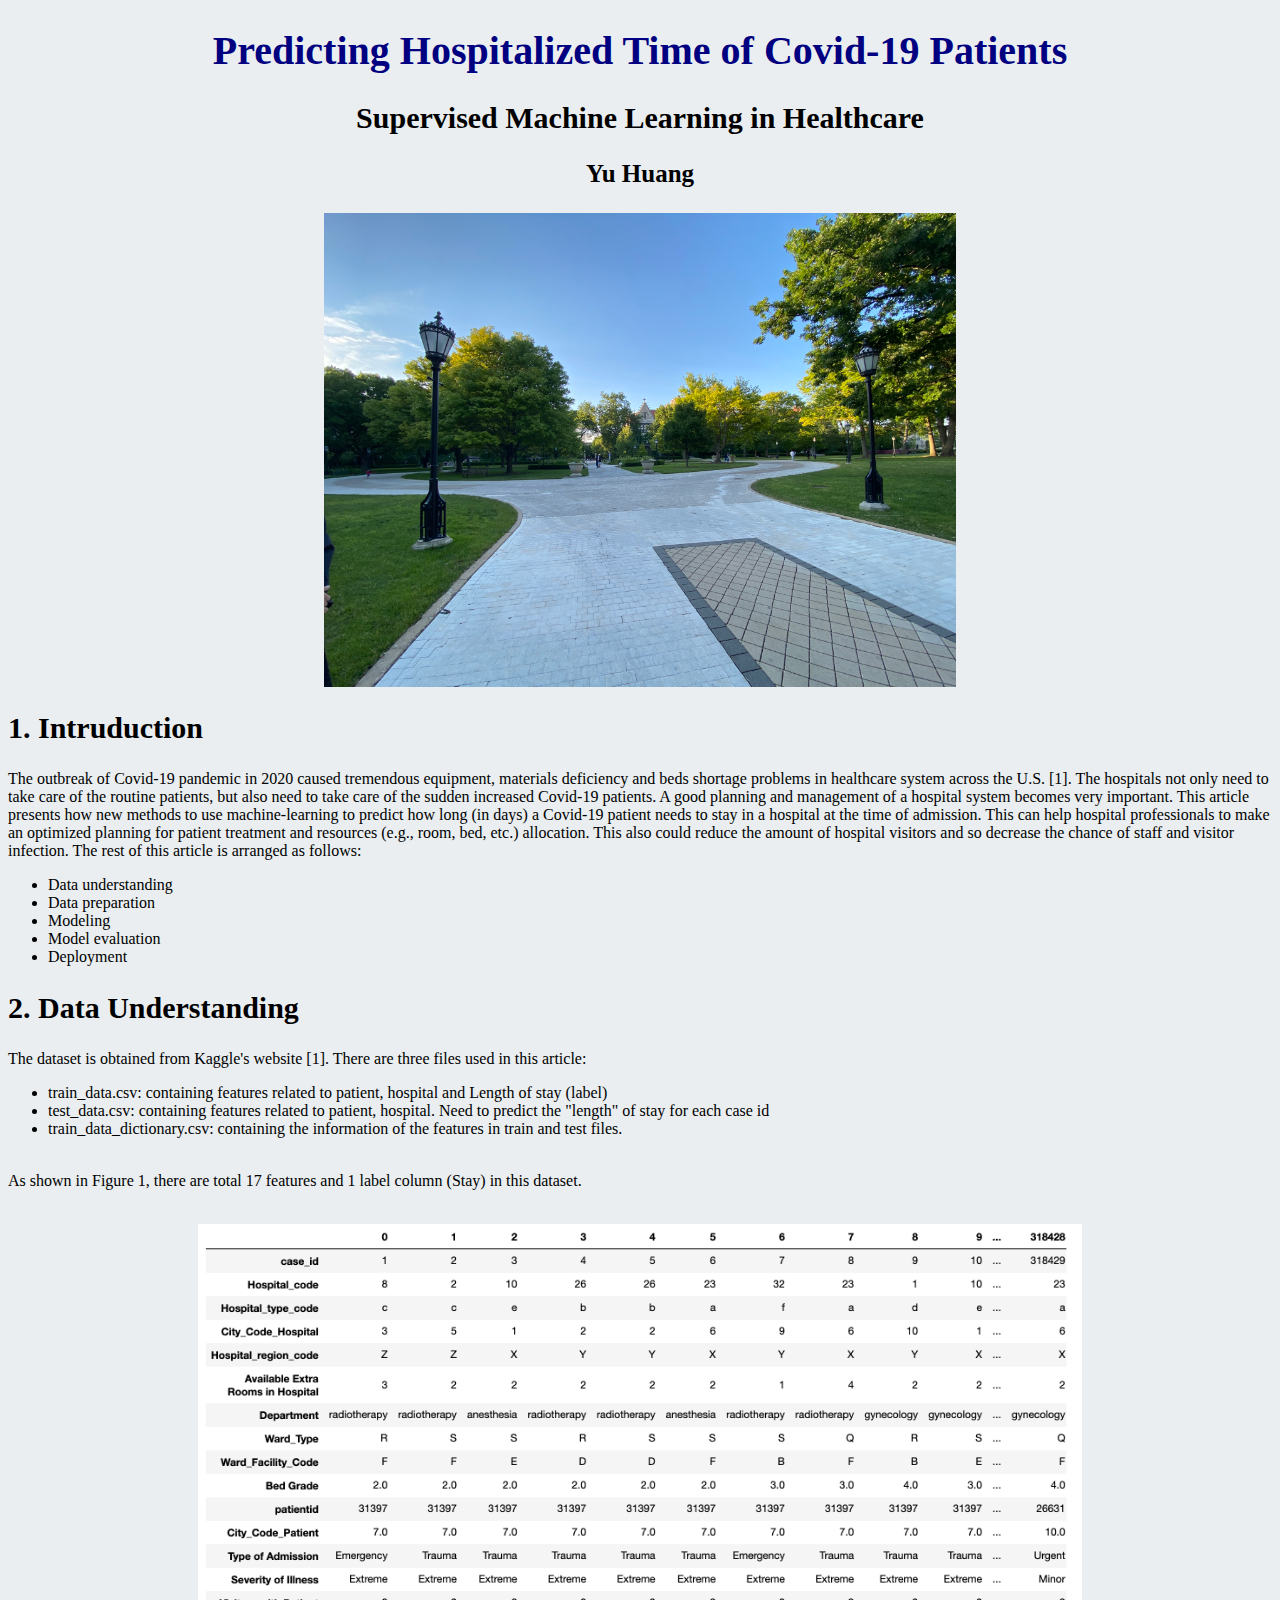
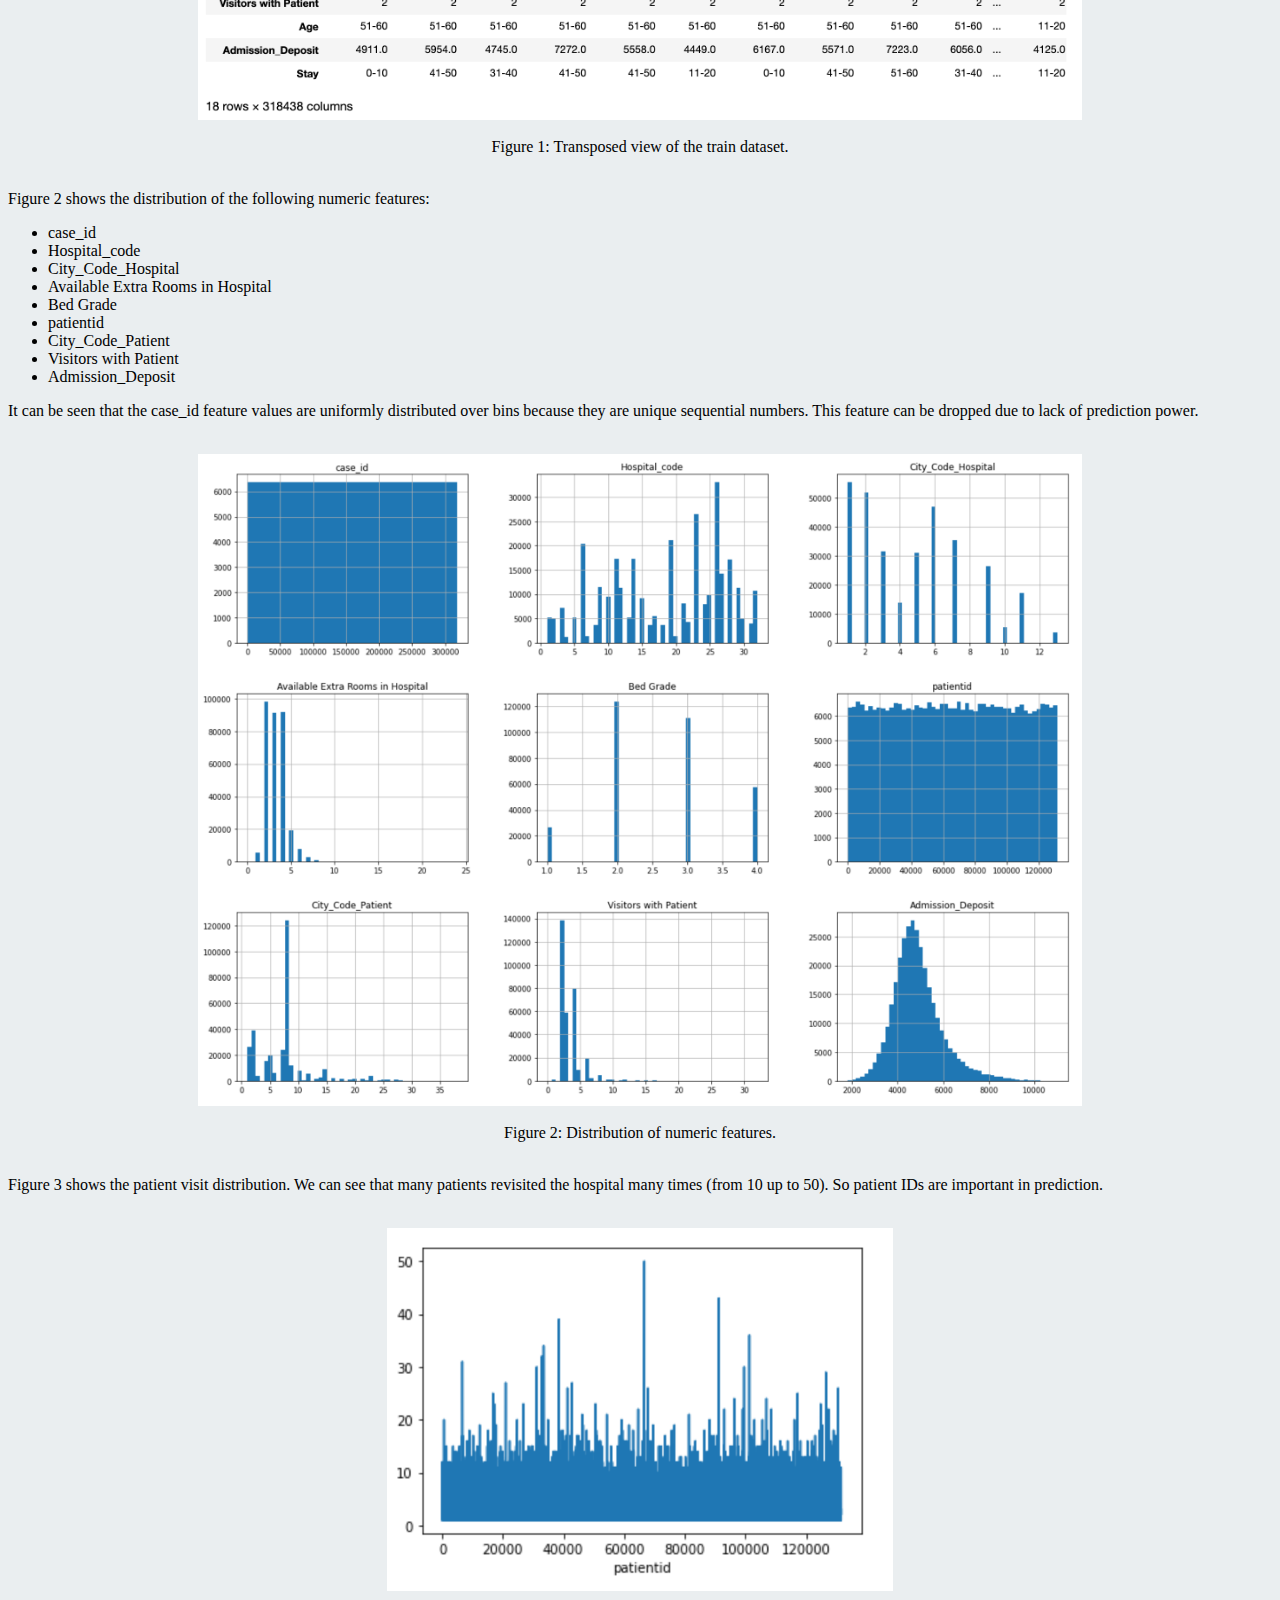
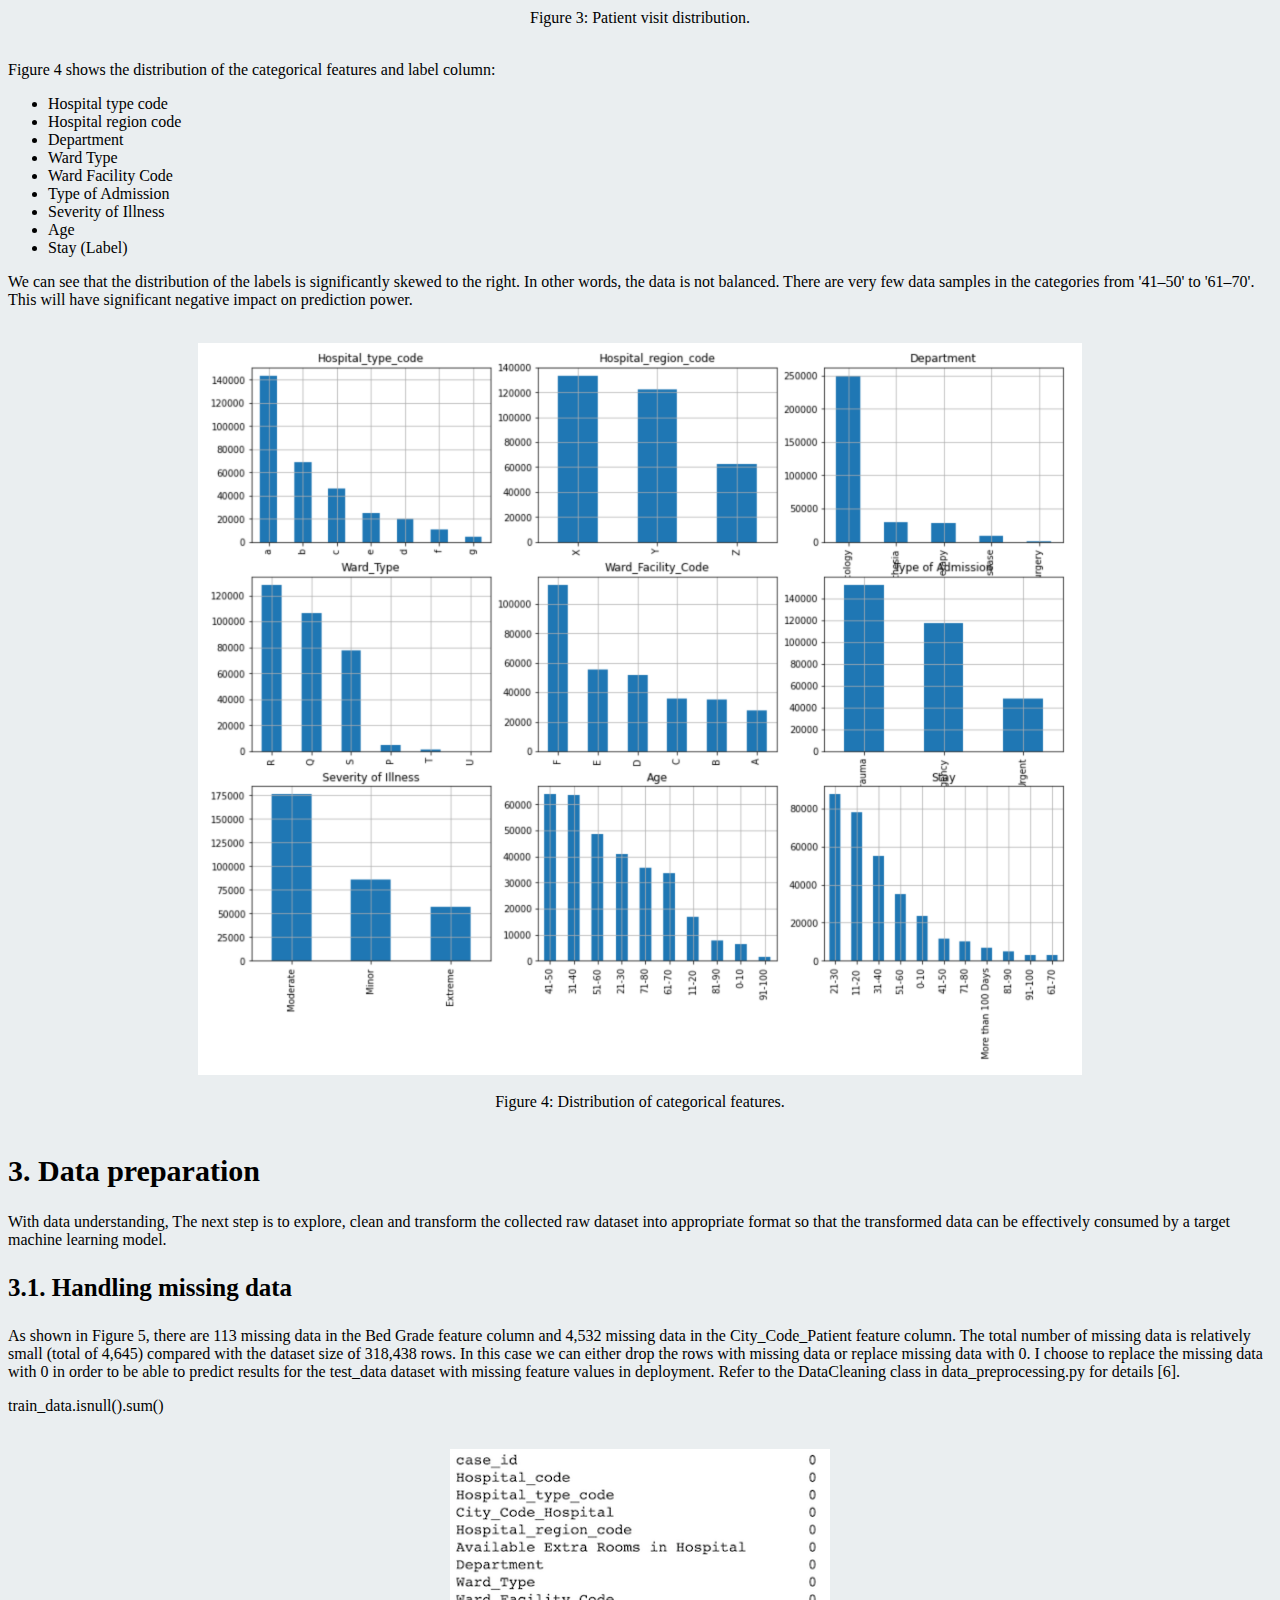
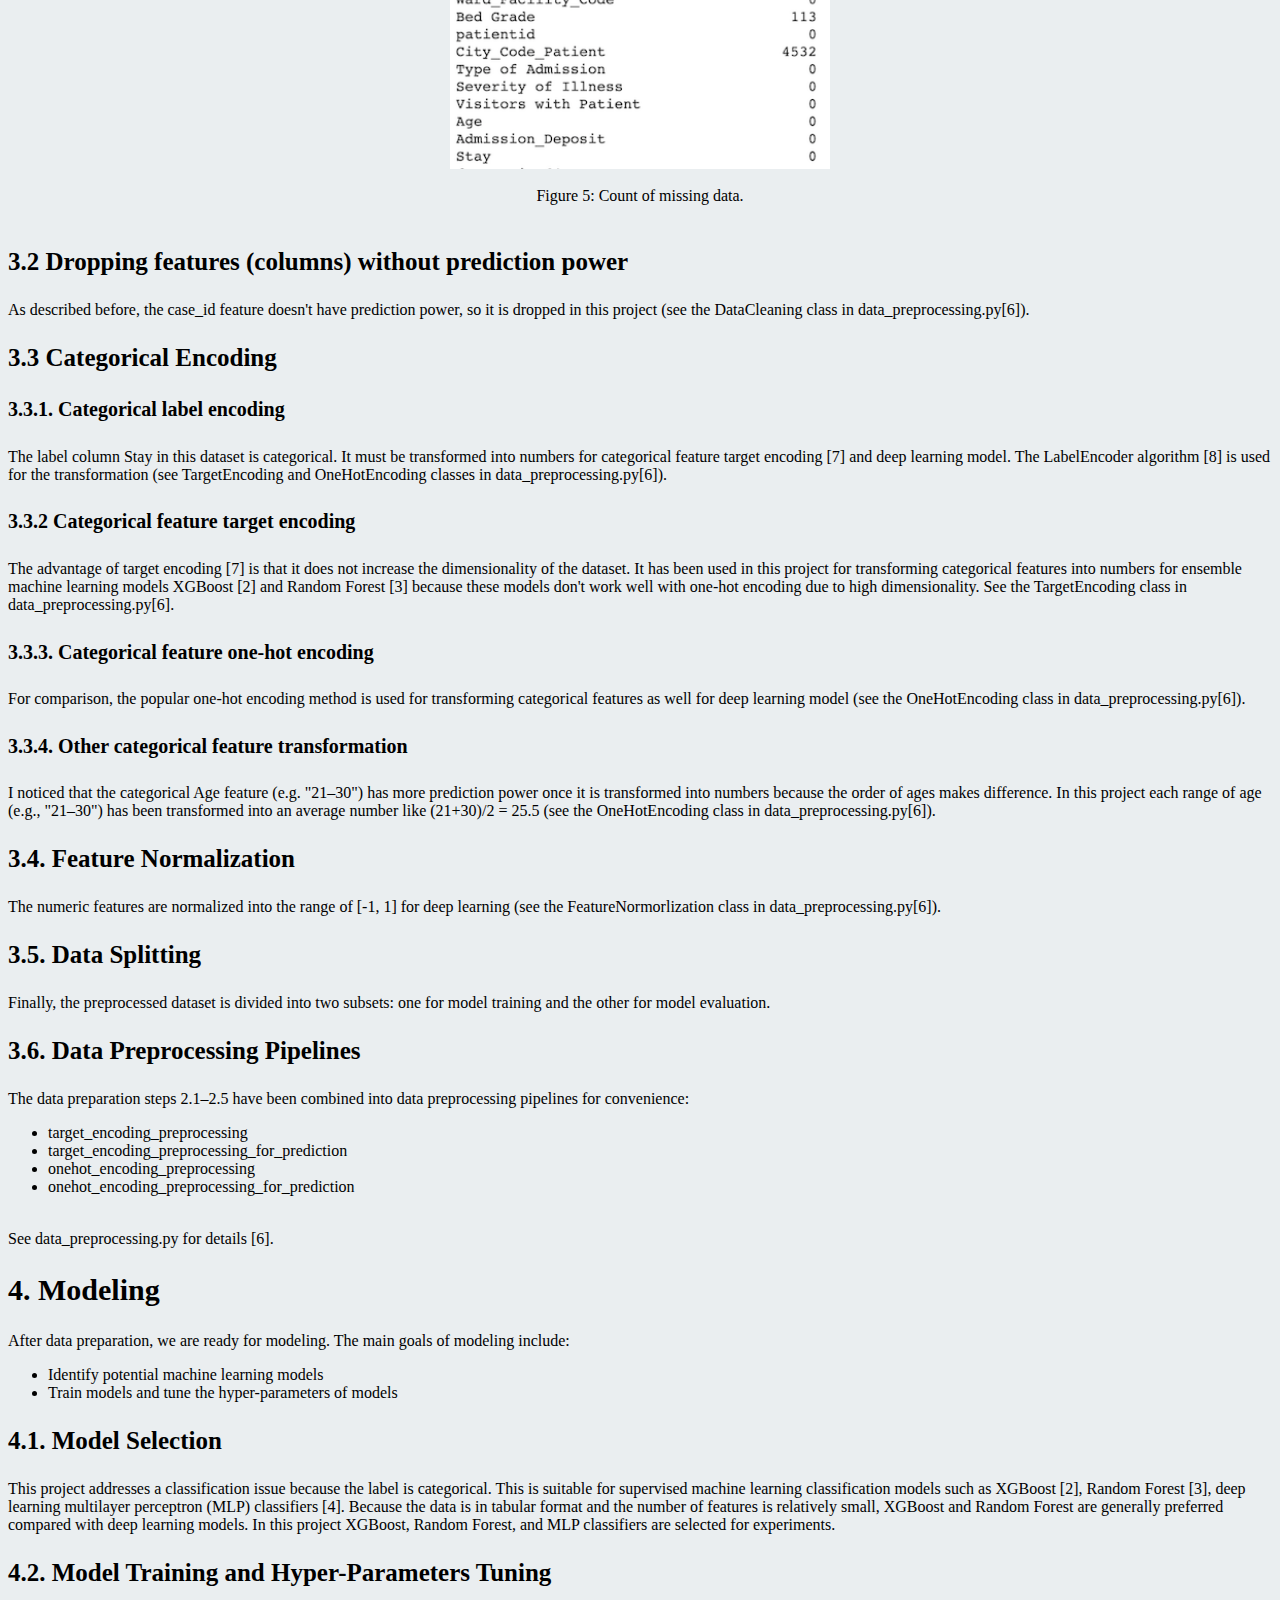
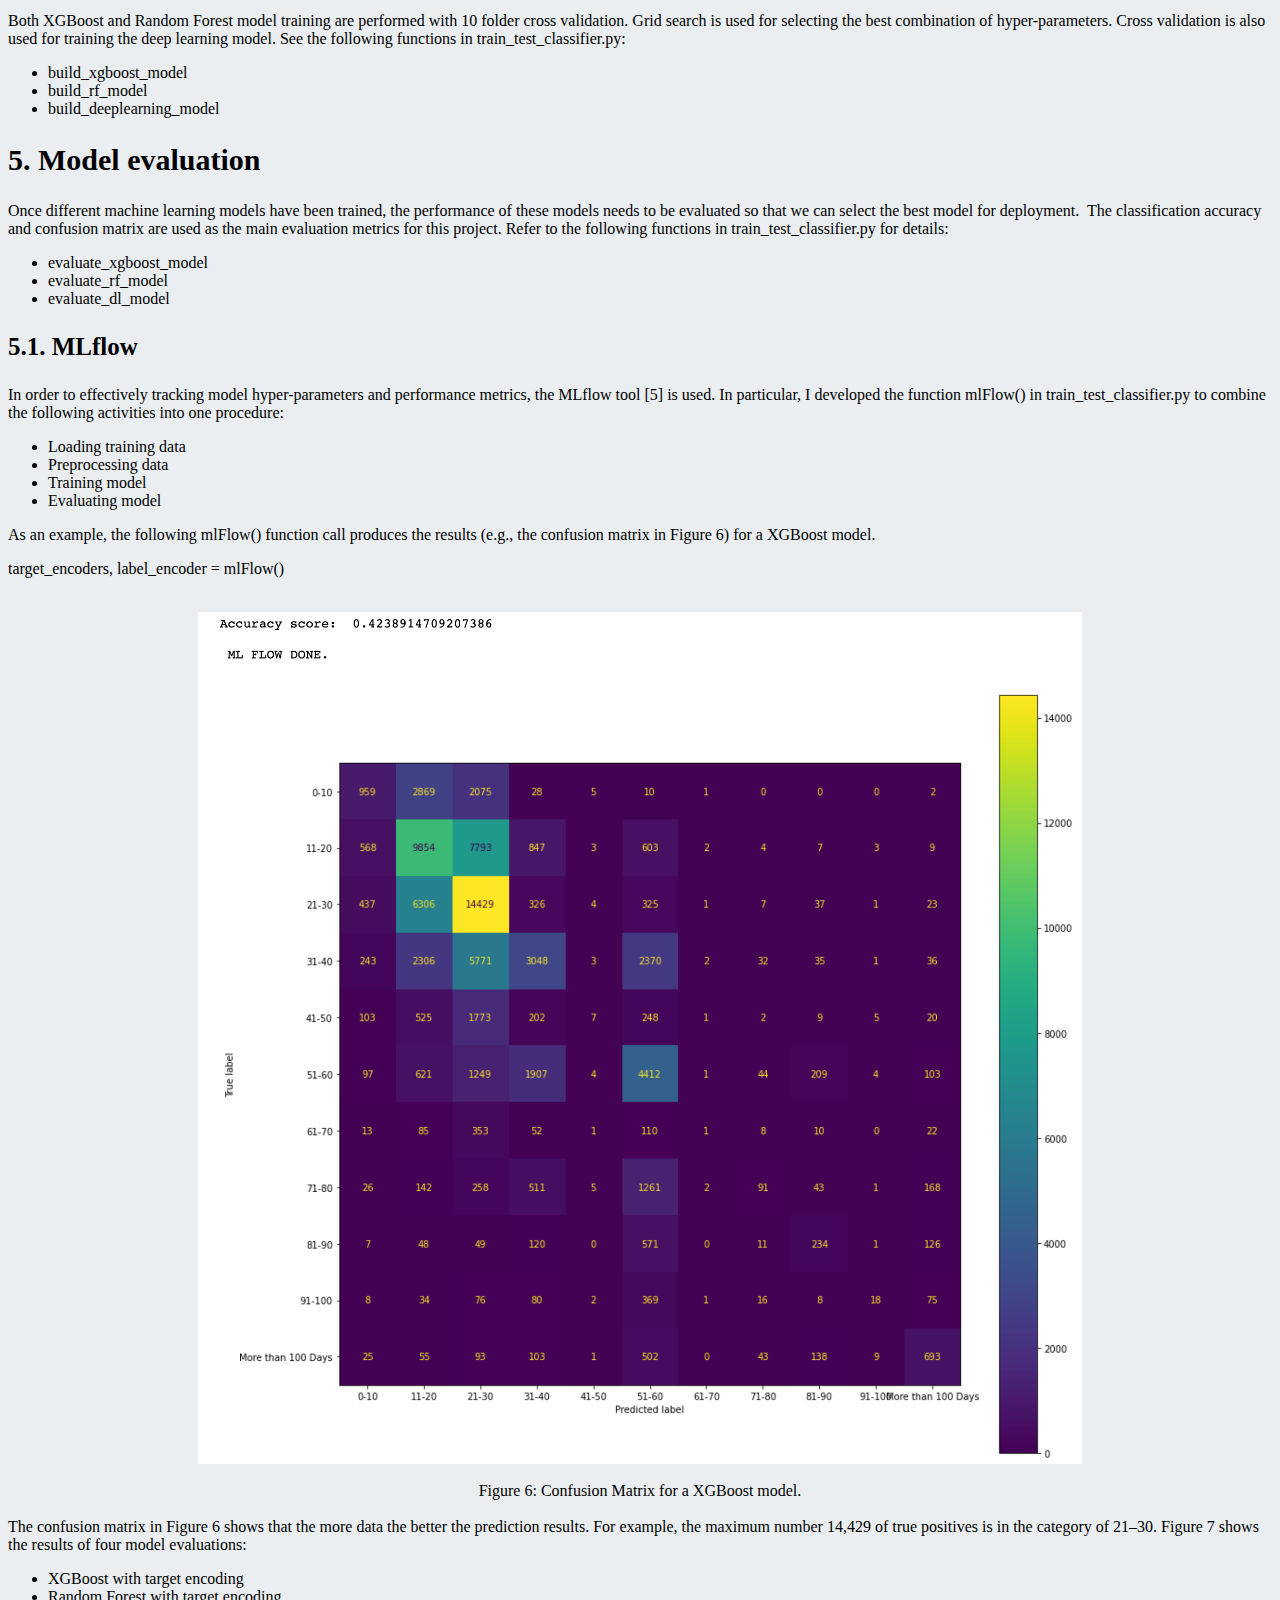
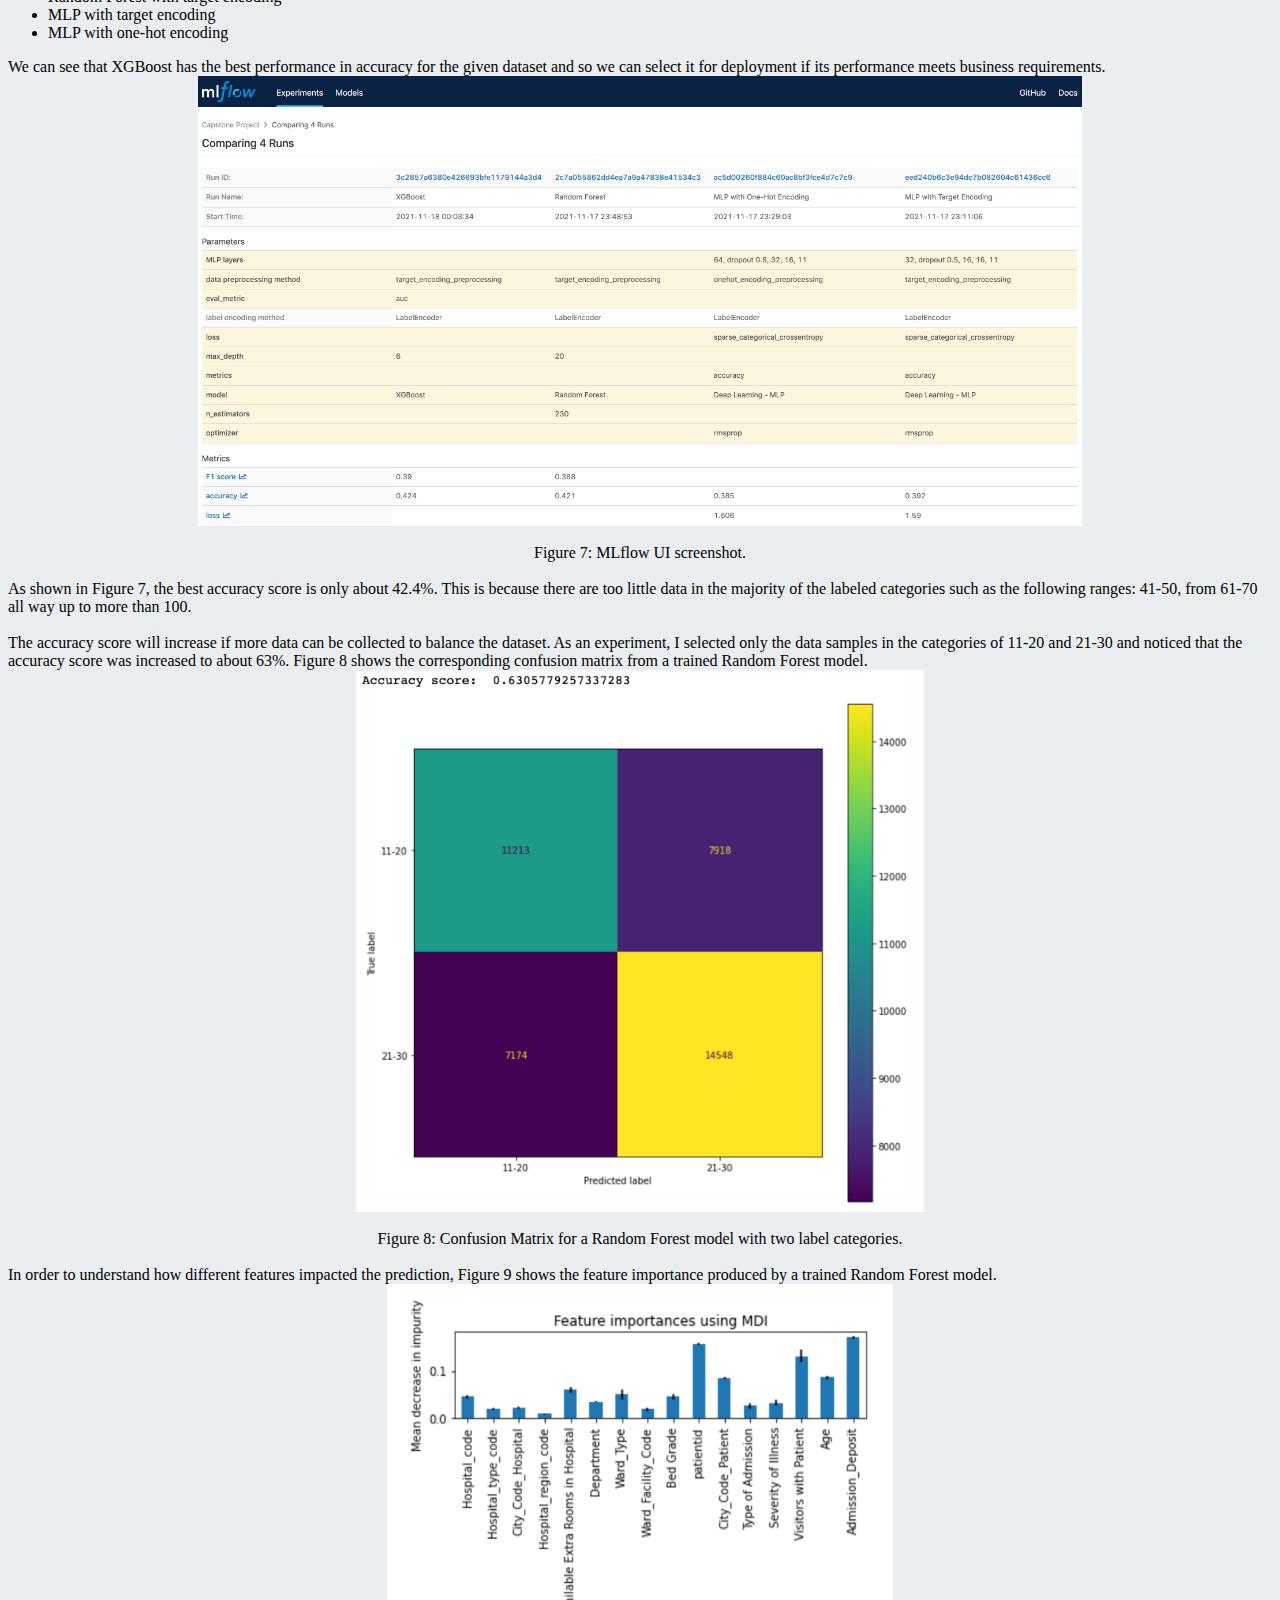
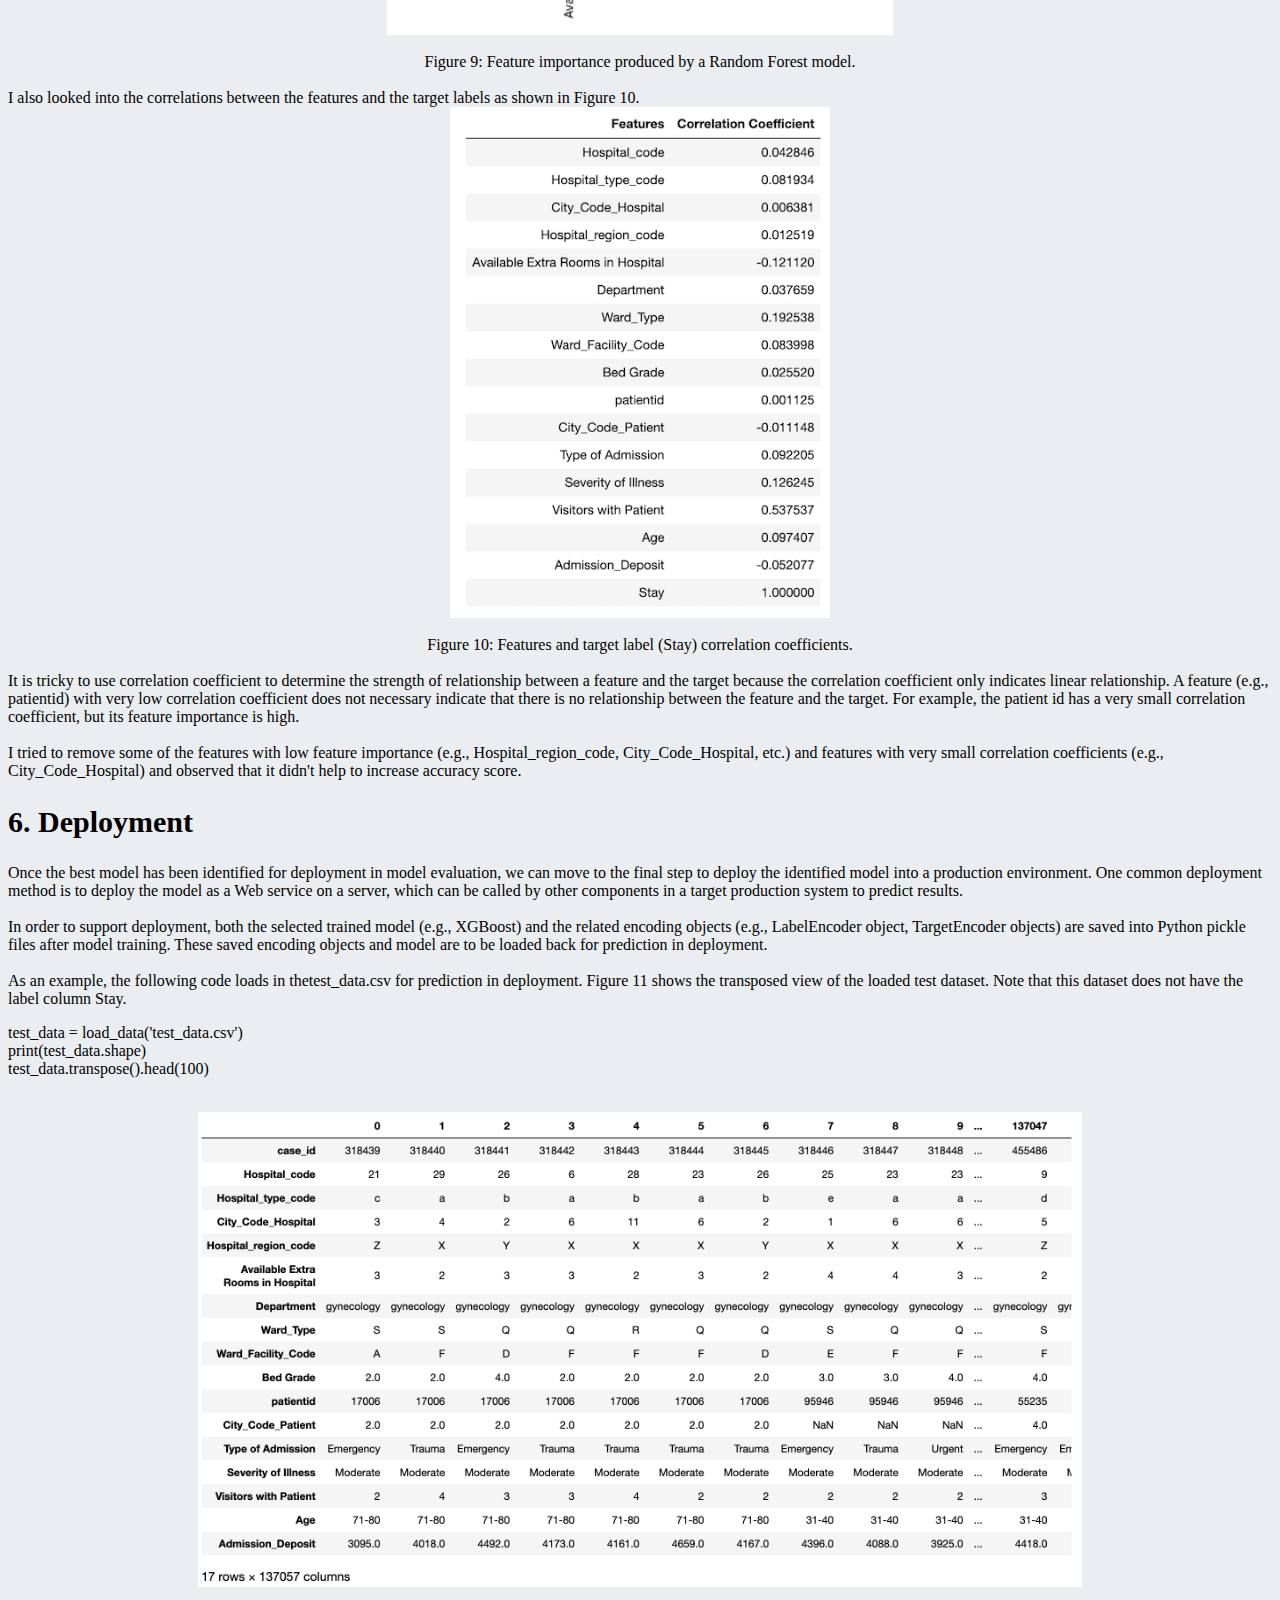
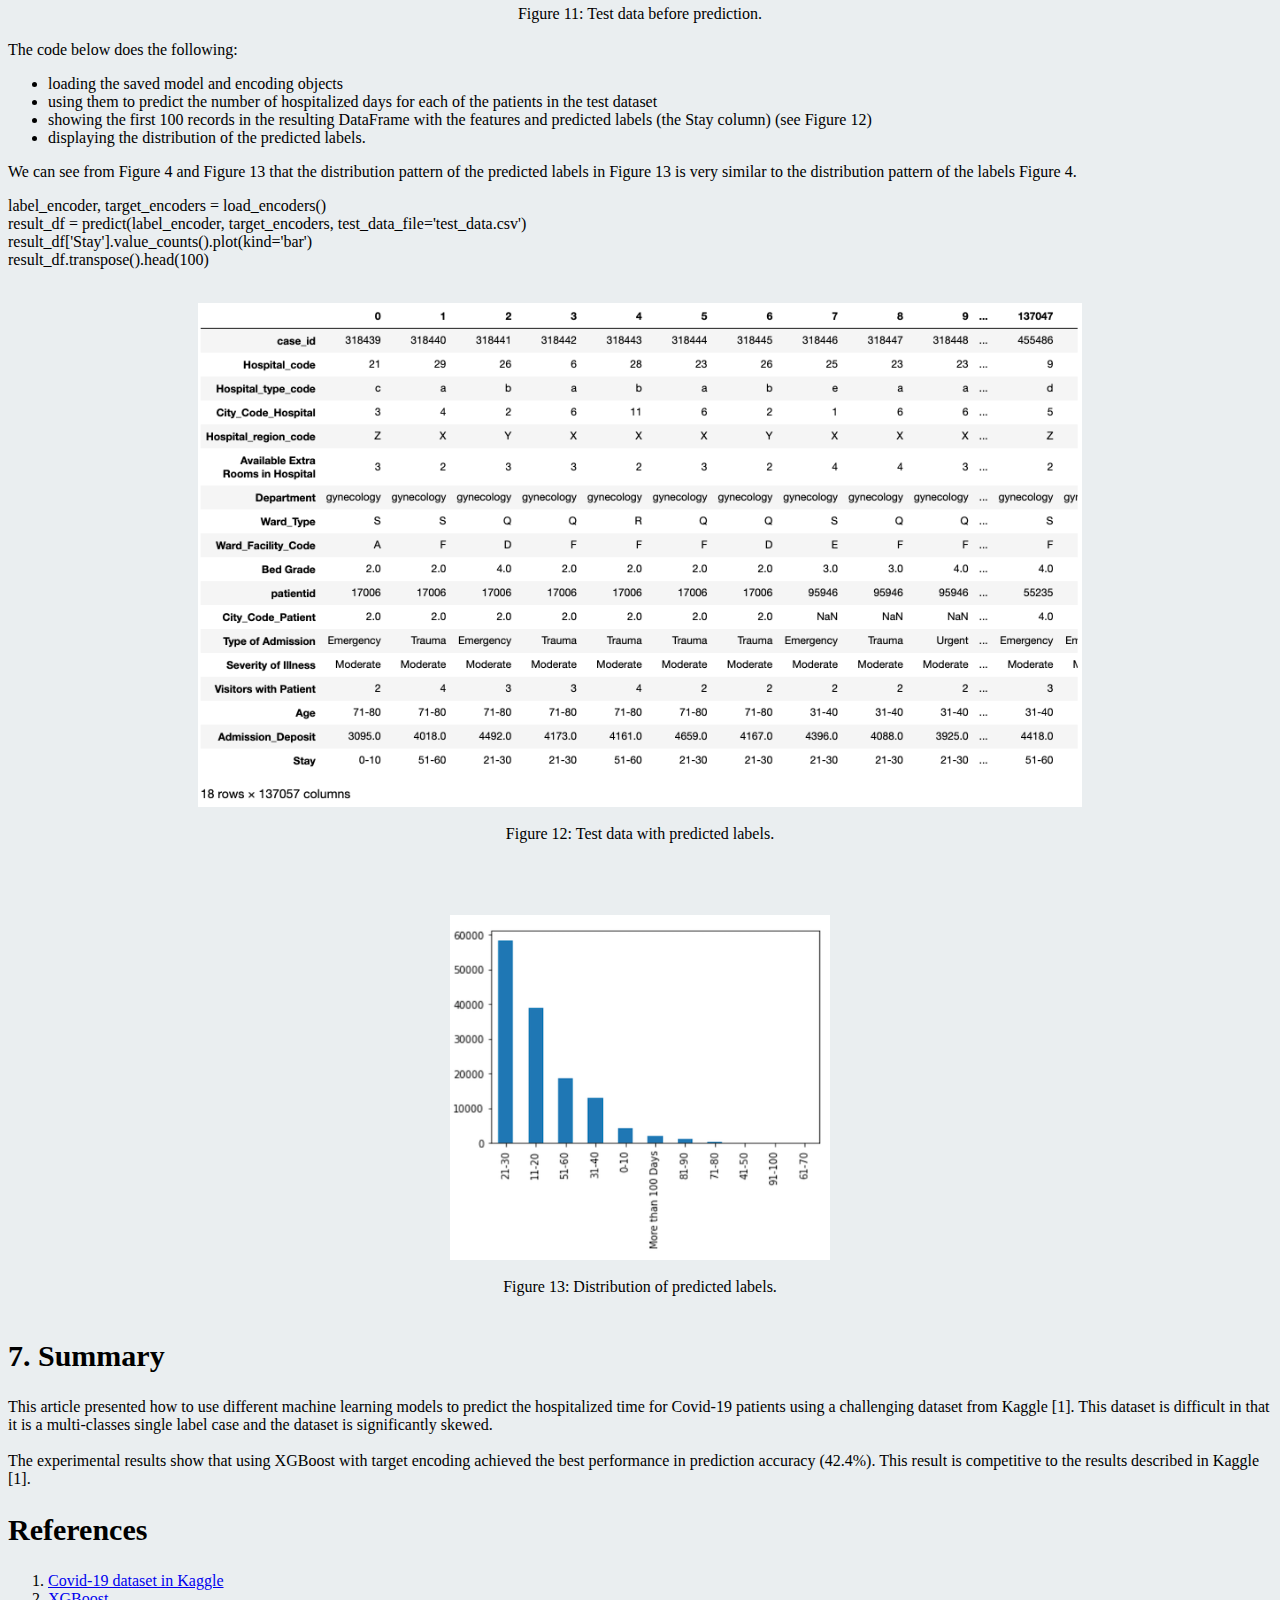
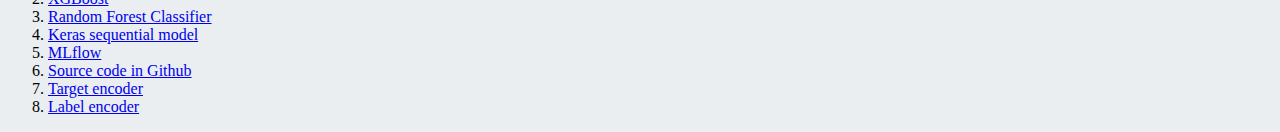
<file: machine_learning/Udacity_training/capstone_project/index.html>
<!DOCTYPE HTML>
<html>
    <head>
        <meta charset="UTF-8">
        <meta name="viewport" content="width=device-width, initial-scale=1.0">
        <link rel="stylesheet" href="css/style.css" type="text/css" media="screen" />
        <title>Yu Huang's Web Site</title>  
    </head>
<body>  
    <header>
    <h1> <center>Predicting Hospitalized Time of Covid-19 Patients</center></h1>
    <h2> <center>Supervised Machine Learning in Healthcare</center> </h2>
    <h3> <center>Yu Huang</center> </h3>
    </header>
<div>
    <img src="./images/scene.jpg" width="50%" alt="scene" class="center"> 
</div>

<section class="container">
<h2> 1. Intruduction </h2>
<p>
The outbreak of Covid-19 pandemic in 2020 caused tremendous equipment, materials deficiency and beds shortage problems in healthcare system across the U.S. [1]. The hospitals not only need to take care of the routine patients, but also need to take care of the sudden increased Covid-19 patients. A good planning and management of a hospital system becomes very important.
This article presents how new methods to use machine-learning to predict how long (in days) a Covid-19 patient needs to stay in a hospital at the time of admission. This can help hospital professionals to make an optimized planning for patient treatment and resources (e.g., room, bed, etc.) allocation. This also could reduce the amount of hospital visitors and so decrease the chance of staff and visitor infection.
The rest of this article is arranged as follows:
</p>
<ul>
    <li>Data understanding</li>
    <li>Data preparation</li>
    <li>Modeling</li>
    <li>Model evaluation</li>
    <li>Deployment </li>
</ul>


<h2> 2. Data Understanding </h2>
<p>
The dataset is obtained from Kaggle's website [1]. There are three files used in this article:
<ul>
    <li>train_data.csv: containing features related to patient, hospital and Length of stay (label)</li>
    <li>test_data.csv: containing features related to patient, hospital. Need to predict the "length" of stay for each case id</li>
    <li>train_data_dictionary.csv: containing the information of the features in train and test files.</li>
</ul>
<br>
As shown in Figure 1, there are total 17 features and 1 label column (Stay) in this dataset.
</p>

<br>
<img src="./images/covid19_data_transposed_view.png" width="70%" class="center">
<br>
<center> Figure 1: Transposed view of the train dataset. </center>
<br>
<p>
    Figure 2 shows the distribution of the following numeric features:
<ul>
    <li>case_id</li>
    <li>Hospital_code</li>
    <li>City_Code_Hospital</li>
    <li>Available Extra Rooms in Hospital</li>
    <li>Bed Grade</li>
    <li>patientid</li>
    <li>City_Code_Patient</li>
    <li>Visitors with Patient</li>
    <li>Admission_Deposit</li>
 </ul>   
    It can be seen that the case_id feature values are uniformly distributed 
    over bins because they are unique sequential numbers. 
    This feature can be dropped due to lack of prediction power.    
</p>

<br>
<img src="./images/numeric_features_distribution.png" width="70%" class="center">
<br>
<center> Figure 2: Distribution of numeric features. </center>
<br>

<p>
    Figure 3 shows the patient visit distribution. 
    We can see that many patients revisited the hospital many times 
    (from 10 up to 50). So patient IDs are important in prediction.
</p>

<br>
<img src="./images/patient_visits_distribution.png" width="40%" class="center">
<br>
<center> Figure 3: Patient visit distribution. </center>
<br>

<p>
    Figure 4 shows the distribution of the categorical features and label column:
<ul>
    <li>Hospital type code</li>
    <li>Hospital region code</li>
    <li>Department</li>
    <li>Ward Type</li>
    <li>Ward Facility Code</li>
    <li>Type of Admission</li>
    <li>Severity of Illness</li>
    <li>Age</li>
    <li>Stay (Label)</li>
</ul>

We can see that the distribution of the labels is significantly skewed to 
the right. In other words, the data is not balanced. 
There are very few data samples in the categories from '41–50' to '61–70'. 
This will have significant negative impact on prediction power.
</p>

<br>
<img src="./images/categorical_features_distribution.png" width="70%" class="center">
<br>
<center> Figure 4: Distribution of categorical features. </center>
<br>
</section>

<section class="container">
<h2> 3. Data preparation </h2>
<p>
With data understanding, The next step is to explore, 
clean and transform the collected raw dataset into appropriate format 
so that the transformed data can be effectively consumed by a target machine learning model.
</p>

<h3>3.1. Handling missing data</h3>
<p>
As shown in Figure 5, there are 113 missing data in the Bed Grade feature column 
and 4,532 missing data in the City_Code_Patient feature column. 
The total number of missing data is relatively small (total of 4,645) 
compared with the dataset size of 318,438 rows. 
In this case we can either drop the rows with missing data or replace missing data with 0. 
I choose to replace the missing data with 0 in order to be able to predict results 
for the test_data dataset with missing feature values in deployment. 
Refer to the DataCleaning class in data_preprocessing.py for details [6].
</p>
<p>
train_data.isnull().sum()
</p>

<br>
<img src="./images/missing_data_count.png" width="30%" class="center">
<br>
<center> Figure 5: Count of missing data. </center>
<br>

<h3>3.2 Dropping features (columns) without prediction power</h3>
<p>
As described before, the case_id feature doesn't have prediction power, 
so it is dropped in this project (see the DataCleaning class in data_preprocessing.py[6]).
</p>

<h3>3.3 Categorical Encoding</h3>
<h4>3.3.1. Categorical label encoding</h4>
<p>
The label column Stay in this dataset is categorical. It must be transformed into numbers 
for categorical feature target encoding [7] and deep learning model. 
The LabelEncoder algorithm [8] is used for the transformation 
(see TargetEncoding and OneHotEncoding classes in data_preprocessing.py[6]).
</p>

<h4>3.3.2 Categorical feature target encoding</h4>
<p>
The advantage of target encoding [7] is that it does not increase the dimensionality of the dataset. It has been used in this project for transforming categorical features into numbers for ensemble machine learning models XGBoost [2] and Random Forest [3] because these models don't work well with one-hot encoding due to high dimensionality. See the TargetEncoding class in data_preprocessing.py[6].
</p>

<h4>3.3.3. Categorical feature one-hot encoding</h4>
For comparison, the popular one-hot encoding method is used for transforming categorical features as well for deep learning model (see the OneHotEncoding class in data_preprocessing.py[6]).

<h4>3.3.4. Other categorical feature transformation</h4>
I noticed that the categorical Age feature (e.g. "21–30") has more prediction power once it is transformed into numbers because the order of ages makes difference. In this project each range of age (e.g., "21–30") has been transformed into an average number like (21+30)/2 = 25.5 (see the OneHotEncoding class in data_preprocessing.py[6]).

<h3>3.4. Feature Normalization</h3>
The numeric features are normalized into the range of [-1, 1] for deep learning (see the FeatureNormorlization class in data_preprocessing.py[6]).

<h3>3.5. Data Splitting</h3>
Finally, the preprocessed dataset is divided into two subsets: one for model training and the other for model evaluation.

<h3>3.6. Data Preprocessing Pipelines</h3>
The data preparation steps 2.1–2.5 have been combined into data preprocessing pipelines for convenience:
<ul>
    <li>target_encoding_preprocessing</li>
    <li>target_encoding_preprocessing_for_prediction</li>
    <li>onehot_encoding_preprocessing</li>
    <li>onehot_encoding_preprocessing_for_prediction</li>
</ul>
<br>

See data_preprocessing.py for details [6].
</section>

<section class="container">
<h2> 4. Modeling </h2>

After data preparation, we are ready for modeling. The main goals of modeling include:
<ul>
    <li>Identify potential machine learning models</li>
    <li>Train models and tune the hyper-parameters of models</li>
</ul>

<h3>4.1. Model Selection</h3>
This project addresses a classification issue because the label is categorical. 
This is suitable for supervised machine learning classification models such as XGBoost [2], 
Random Forest [3], deep learning multilayer perceptron (MLP) classifiers [4].
Because the data is in tabular format and the number of features is relatively small, 
XGBoost and Random Forest are generally preferred compared with deep learning models.
In this project XGBoost, Random Forest, and MLP classifiers are selected for experiments.

<h3>4.2. Model Training and Hyper-Parameters Tuning</h3>

Both XGBoost and Random Forest model training are performed with 10 folder cross validation. 
Grid search is used for selecting the best combination of hyper-parameters. 
Cross validation is also used for training the deep learning model. 
See the following functions in train_test_classifier.py:

<ul>
    <li>build_xgboost_model</li>
    <li>build_rf_model</li>
    <li>build_deeplearning_model</li>
</ul>
</section>

<section class="container">
<h2> 5. Model evaluation </h2>

Once different machine learning models have been trained, the performance of these models needs to be evaluated so that we can select the best model for deployment. 
The classification accuracy and confusion matrix are used as the main evaluation metrics for this project. Refer to the following functions in train_test_classifier.py for details:
<ul>
    <li>evaluate_xgboost_model</li>
    <li>evaluate_rf_model</li>
    <li>evaluate_dl_model</li>
</ul>

<h3>5.1. MLflow</h3>
In order to effectively tracking model hyper-parameters and performance metrics, the MLflow tool [5] is used. In particular, I developed the function mlFlow() in train_test_classifier.py to combine the following activities into one procedure:
<ul>
    <li>Loading training data</li>
    <li>Preprocessing data</li>
    <li>Training model</li>
    <li>Evaluating model</li>
</ul>

As an example, the following mlFlow() function call produces the results 
(e.g., the confusion matrix in Figure 6) for a XGBoost model.

<p>
    target_encoders, label_encoder = mlFlow()
</p>

<br>
<img src="./images/xgboost_confusion_matrix.png" width="70%" class="center">
<br>
<center> Figure 6: Confusion Matrix for a XGBoost model.</center>
<br>
The confusion matrix in Figure 6 shows that the more data the better the prediction results. 
For example, the maximum number 14,429 of true positives is in the category of 21–30.

Figure 7 shows the results of four model evaluations:
<ul>
    <li>XGBoost with target encoding</li>
    <li>Random Forest with target encoding</li>
    <li>MLP with target encoding</li>
    <li>MLP with one-hot encoding</li>
</ul>

We can see that XGBoost has the best performance in accuracy for the given dataset and 
so we can select it for deployment if its performance meets business requirements.

<br>
<img src="./images/mlflow.png" width="70%" class="center">
<br>
<center> Figure 7: MLflow UI screenshot.</center>
<br>
As shown in Figure 7, the best accuracy score is only about 42.4%. 
This is because there are too little data in the majority of the labeled categories 
such as the following ranges: 41-50, from 61-70 all way up to more than 100.
<br><br>
The accuracy score will increase if more data can be collected to balance the dataset. 
As an experiment, I selected only the data samples in the categories of 11-20 and 21-30 and 
noticed that the accuracy score was increased to about 63%. 
Figure 8 shows the corresponding confusion matrix from a trained Random Forest model.

<br>
<img src="./images/rf_filtered_confusion_matrix.png" width="45%" class="center">
<br>
<center> Figure 8: Confusion Matrix for a Random Forest model with two label categories.</center>
<br>
In order to understand how different features impacted the prediction, 
Figure 9 shows the feature importance produced by a trained Random Forest model.

<br>
<img src="./images/features_importance.png" width="40%" class="center">
<br>
<center> Figure 9: Feature importance produced by a Random Forest model.</center>
<br>

I also looked into the correlations between the features and the target labels 
as shown in Figure 10.

<br>
<img src="./images/correlation_analysis.png" width="30%" class="center">
<br>
<center> Figure 10: Features and target label (Stay) correlation coefficients.</center>
<br>

It is tricky to use correlation coefficient to determine the strength of relationship 
between a feature and the target because the correlation coefficient only indicates 
linear relationship. A feature (e.g., patientid) with very low correlation coefficient 
does not necessary indicate that there is no relationship between the feature and the target. 
For example, the patient id has a very small correlation coefficient, 
but its feature importance is high.
<br><br>
I tried to remove some of the features with low feature importance 
(e.g., Hospital_region_code, City_Code_Hospital, etc.) and features with very small 
correlation coefficients (e.g., City_Code_Hospital) and observed that it didn't help 
to increase accuracy score.
</section>

<section class="container">
<h2> 6. Deployment </h2>

Once the best model has been identified for deployment in model evaluation, 
we can move to the final step to deploy the identified model into a production environment. 
One common deployment method is to deploy the model as a Web service on a server, 
which can be called by other components in a target production system to predict results.
<br><br>
In order to support deployment, both the selected trained model (e.g., XGBoost) and the 
related encoding objects (e.g., LabelEncoder object, TargetEncoder objects) are saved into 
Python pickle files after model training. These saved encoding objects and model are to 
be loaded back for prediction in deployment.
<br><br>
As an example, the following code loads in thetest_data.csv for prediction in deployment. 
Figure 11 shows the transposed view of the loaded test dataset. Note that this dataset 
does not have the label column Stay.

<p>
    test_data = load_data('test_data.csv') <br>
    print(test_data.shape)<br>
    test_data.transpose().head(100)
</p>

<br>
<img src="./images/test_data.png" width="70%" class="center">
<br>
<center> Figure 11: Test data before prediction.</center>
<br>

The code below does the following:
<ul>
    <li>loading the saved model and encoding objects</li>
    <li>using them to predict the number of hospitalized days for each of the patients 
        in the test dataset</li>
    <li>showing the first 100 records in the resulting DataFrame with the features and 
        predicted labels (the Stay column) (see Figure 12)</li>
    <li>displaying the distribution of the predicted labels.</li>
</ul>

We can see from Figure 4 and Figure 13 that the distribution pattern of the predicted labels 
in Figure 13 is very similar to the distribution pattern of the labels Figure 4.

<p>
label_encoder, target_encoders = load_encoders()<br>
result_df = predict(label_encoder, target_encoders, test_data_file='test_data.csv')<br>
result_df['Stay'].value_counts().plot(kind='bar')<br>
result_df.transpose().head(100)
</p>

<br>
<img src="./images/prediction_results.png" width="70%" class="center">
<br>
<center> Figure 12: Test data with predicted labels.</center>
<br>
<br><br>
<br>
<img src="./images/predicted_labels_distribution.png" width="30%" class="center">
<br>
<center> Figure 13: Distribution of predicted labels.</center>
<br>
</section>

<section class="container">
<h2> 7. Summary </h2>
This article presented how to use different machine learning models to predict the hospitalized 
time for Covid-19 patients using a challenging dataset from Kaggle [1]. 
This dataset is difficult in that it is a multi-classes single label case and the dataset is 
significantly skewed.
<br><br>
The experimental results show that using XGBoost with target encoding achieved the best performance 
in prediction accuracy (42.4%). This result is competitive to the results described in Kaggle [1].
</section>

<section class="container">
<h2> References </h2>
<ol>
    <li><a href="https://www.kaggle.com/nehaprabhavalkar/av-healthcare-analytics-ii">Covid-19 dataset in Kaggle</a></li>
    <li><a href="https://xgboost.readthedocs.io/en/latest/">XGBoost</a></li>
    <li><a href="https://scikit-learn.org/stable/modules/generated/sklearn.ensemble.RandomForestClassifier.html">Random Forest Classifier</a></li>
    <li><a href="https://keras.io/guides/sequential_model/">Keras sequential model</a></li>
    <li><a href="https://mlflow.org/docs/latest/index.html">MLflow</a></li>
    <li><a href="https://github.com/yuhuang3/machine-learning/tree/master/Udacity/capstone_projec">Source code in Github</a></li>
    <li><a href="https://contrib.scikit-learn.org/category_encoders/targetencoder.html">Target encoder</a></li>
    <li><a href="https://scikit-learn.org/stable/modules/generated/sklearn.preprocessing.LabelEncoder.html">Label encoder</a></li>
</ol>
</section>

</body>
</html>
</file>
<file: machine_learning/Udacity_training/capstone_project/css/style.css>
body {
    background-color: rgb(234, 238, 240);
  }

  h1 {
    color: navy; 
    font-size: 40px;
  }
  
  h2 {
    font-size: 30px;
  }

  h3 {
    font-size: 25px;
  }
  
  h4 {
    font-size: 20px;
  }
  
  p {
    font-size: 16px;
  }

  img {
      align-content: center;
  }

  .center {
    display: block;
    margin-left: auto;
    margin-right: auto;
  }
</file>
